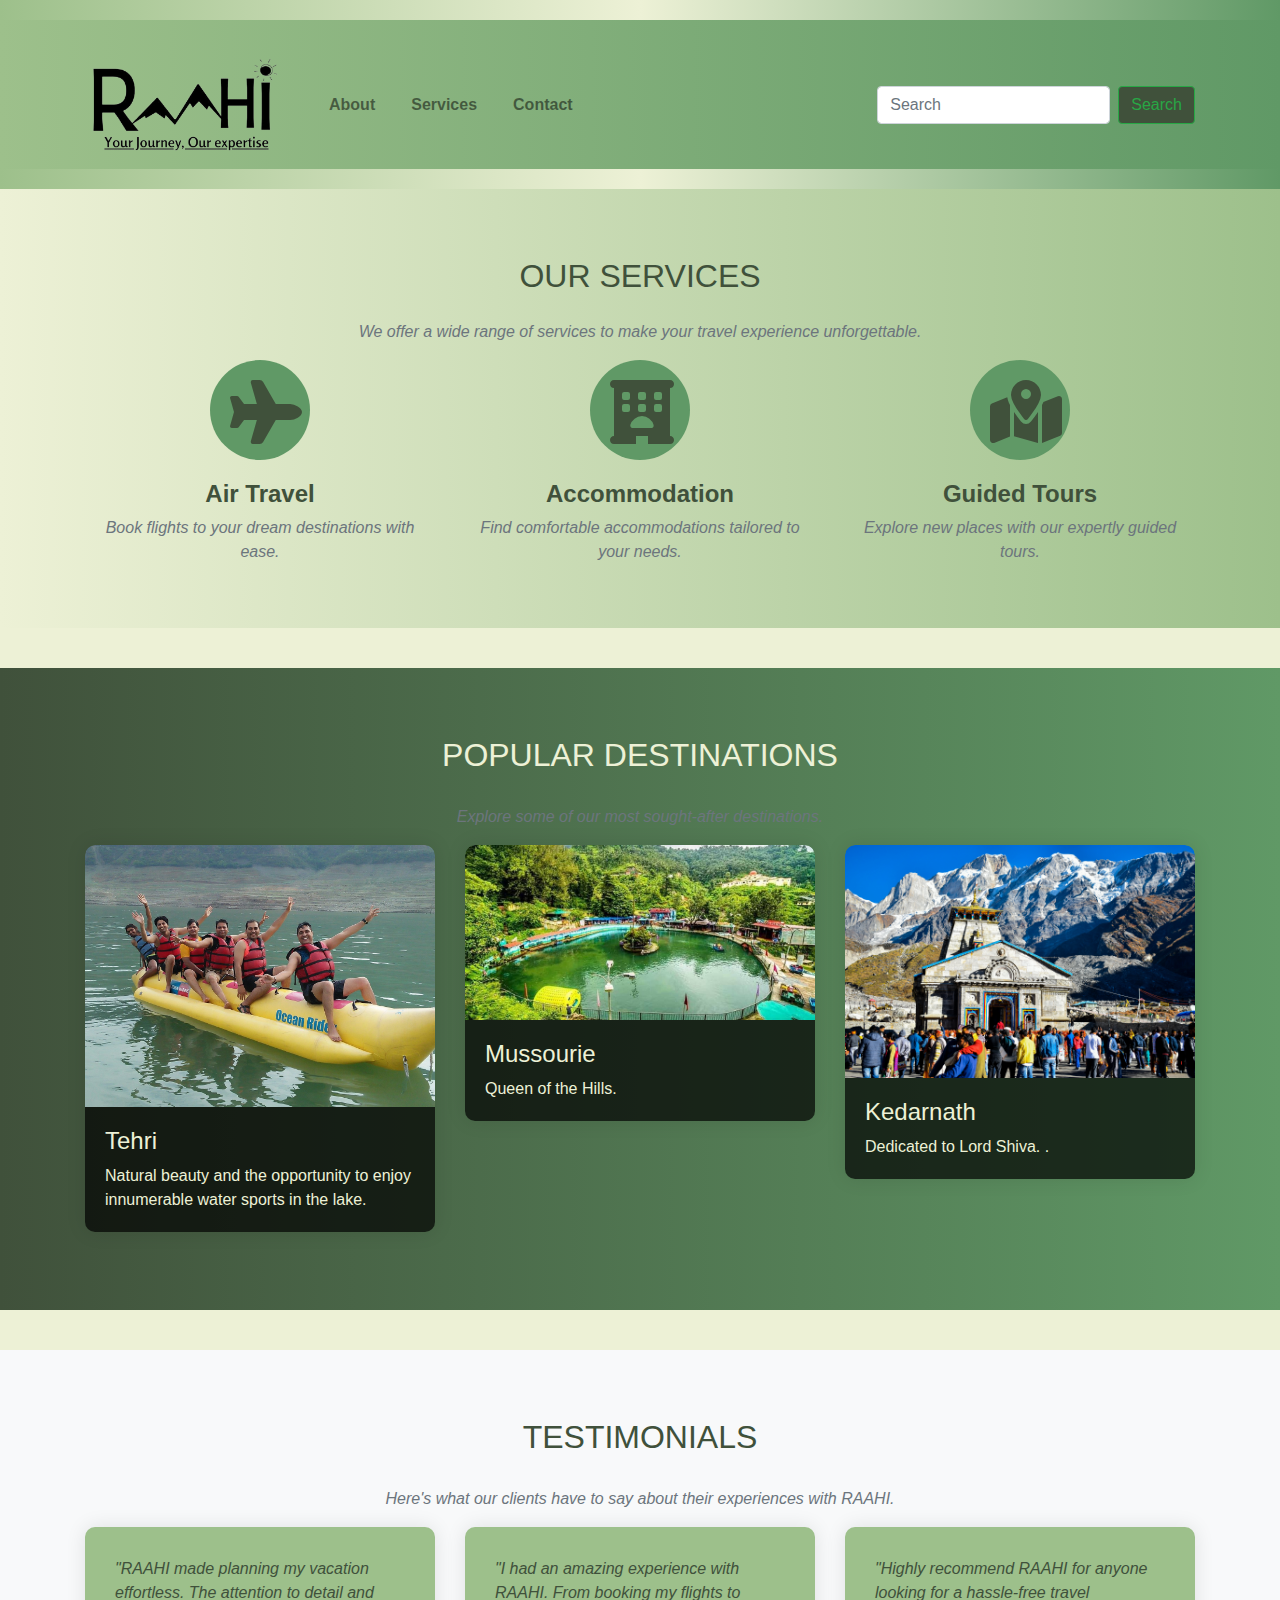
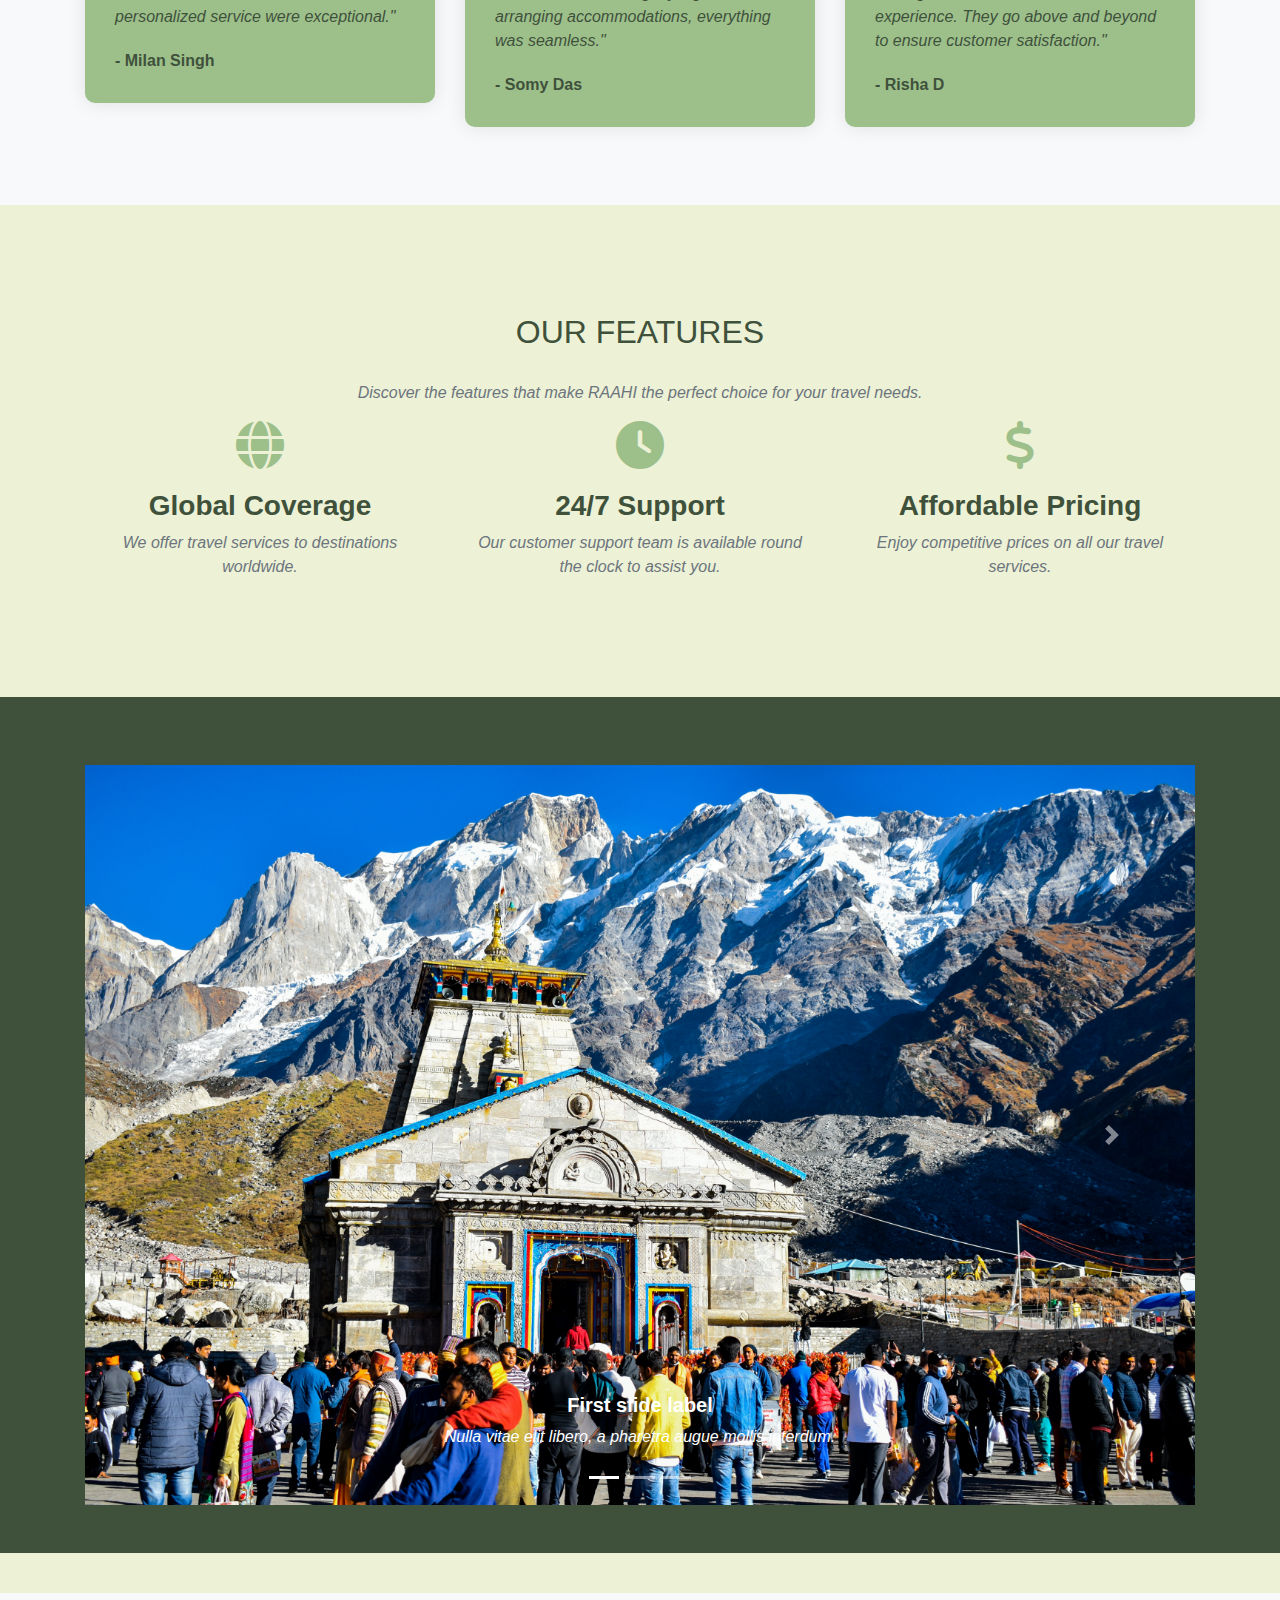
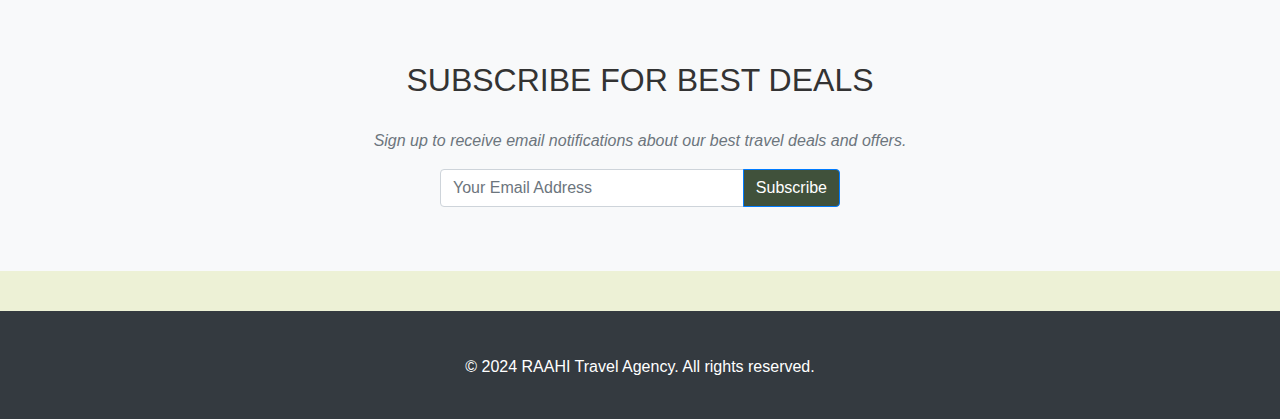
<file: index.html>
<!DOCTYPE html>
<html lang="en">
<head>
    <meta charset="UTF-8">
    <meta name="viewport" content="width=device-width, initial-scale=1.0">
    <title>RAAHI - Travel Agency</title>
    <link rel="stylesheet" href="https://maxcdn.bootstrapcdn.com/bootstrap/4.5.2/css/bootstrap.min.css">
    <link rel="stylesheet" href="https://cdnjs.cloudflare.com/ajax/libs/font-awesome/6.0.0-beta3/css/all.min.css">
    <link rel="stylesheet" href="styles.css">
</head>
<body>
    <header>
        <nav class="navbar navbar-expand-lg navbar-light" style="background: linear-gradient(to right, #9DC08B, #609966);">
            <div class="container">
                <a class="navbar-brand" href="#">
                    <img src="raahi-removebg-preview.png" alt="" class="logo-img">
                </a>
                <button class="navbar-toggler" type="button" data-toggle="collapse" data-target="#navbarNav" aria-controls="navbarNav" aria-expanded="false" aria-label="Toggle navigation">
                    <span class="navbar-toggler-icon"></span>
                </button>
                <div class="collapse navbar-collapse justify-content-between" id="navbarNav">
                    <ul class="navbar-nav">
                        <li class="nav-item">
                            <a class="nav-link font-weight-bold" href="#about">About</a>
                        </li>
                        <li class="nav-item">
                            <a class="nav-link font-weight-bold" href="#services">Services</a>
                        </li>
                        <li class="nav-item">
                            <a class="nav-link font-weight-bold" href="#contact">Contact</a>
                        </li>
                    </ul>
                    <!-- Search Bar -->
                    <form id="searchForm" class="form-inline my-2 my-lg-0">
                        <input id="searchInput" class="form-control mr-sm-2" type="search" placeholder="Search" aria-label="Search">
                        <button class="btn btn-outline-success my-2 my-sm-0" type="submit">Search</button>
                    </form>
                </div>
            </div>
        </nav>
    </header>
    
    
    

<main>
    <section id="services" class="py-5">
        <div class="container">
            <div class="row">
                <div class="col-lg-12 text-center">
                    <h2 class="section-heading text-uppercase mb-4">Our Services</h2>
                    <p class="text-muted">We offer a wide range of services to make your travel experience unforgettable.</p>
                </div>
            </div>
            <div class="row text-center">
                <div class="col-md-4">
                    <span class="service-icon">
                        <i class="fas fa-plane fa-4x"></i>
                    </span>
                    <h4 class="service-heading">Air Travel</h4>
                    <p class="text-muted">Book flights to your dream destinations with ease.</p>
                </div>
                <div class="col-md-4">
                    <span class="service-icon">
                        <i class="fas fa-hotel fa-4x"></i>
                    </span>
                    <h4 class="service-heading">Accommodation</h4>
                    <p class="text-muted">Find comfortable accommodations tailored to your needs.</p>
                </div>
                <div class="col-md-4">
                    <span class="service-icon">
                        <i class="fas fa-map-marked-alt fa-4x"></i>
                    </span>
                    <h4 class="service-heading">Guided Tours</h4>
                    <p class="text-muted">Explore new places with our expertly guided tours.</p>
                </div>
            </div>
        </div>
    </section>
</main>
    
<main>
    <section id="destinations" class="py-5">
        <div class="container">
            <div class="row">
                <div class="col-lg-12 text-center">
                    <h2 class="section-heading text-uppercase">Popular Destinations</h2>
                    <p class="text-muted">Explore some of our most sought-after destinations.</p>
                </div>
            </div>
            <div class="row">
                <div class="col-md-4">
                    <div class="destination-card">
                        <div class="destination-img">
                            <img src="tehri1.jpg" class="img-fluid" alt="Destination 1">
                        </div>
                        <div class="destination-info">
                            <h4>Tehri</h4>
                            <p>Natural beauty and the opportunity to enjoy innumerable water sports in the lake.</p>
                        </div>
                    </div>
                </div>
                <div class="col-md-4">
                    <div class="destination-card">
                        <div class="destination-img">
                            <img src="mussorie.jpg" class="img-fluid" alt="Destination 2">
                        </div>
                        <div class="destination-info">
                            <h4>Mussourie</h4>
                            <p> Queen of the Hills.</p>
                        </div>
                    </div>
                </div>
                <div class="col-md-4">
                    <div class="destination-card">
                        <div class="destination-img">
                            <img src="kedarnath1.jpg" class="img-fluid" alt="Destination 3">
                        </div>
                        <div class="destination-info">
                            <h4>Kedarnath</h4>
                            <p>Dedicated to Lord Shiva. .</p>
                        </div>
                    </div>
                </div>
            </div>
        </div>
    </section>
    
    <section id="testimonials" class="bg-light py-5">
        <div class="container">
            <div class="row">
                <div class="col-lg-12 text-center">
                    <h2 class="section-heading text-uppercase">Testimonials</h2>
                    <p class="text-muted">Here's what our clients have to say about their experiences with RAAHI.</p>
                </div>
            </div>
            <div class="row">
                <div class="col-lg-4 col-md-6">
                    <div class="testimonial-item">
                        <p class="testimonial-text">"RAAHI made planning my vacation effortless. The attention to detail and personalized service were exceptional."</p>
                        <p class="testimonial-author">- Milan Singh</p>
                    </div>
                </div>
                <div class="col-lg-4 col-md-6">
                    <div class="testimonial-item">
                        <p class="testimonial-text">"I had an amazing experience with RAAHI. From booking my flights to arranging accommodations, everything was seamless."</p>
                        <p class="testimonial-author">- Somy Das </p>
                    </div>
                </div>
                <div class="col-lg-4 col-md-6 mx-auto">
                    <div class="testimonial-item">
                        <p class="testimonial-text">"Highly recommend RAAHI for anyone looking for a hassle-free travel experience. They go above and beyond to ensure customer satisfaction."</p>
                        <p class="testimonial-author">- Risha D</p>
                    </div>
                </div>
            </div>
        </div>
    </section>
    
    <section id="features" class="py-5">
        <div class="container">
            <div class="row">
                <div class="col-lg-12 text-center">
                    <h2 class="section-heading text-uppercase">Our Features</h2>
                    <p class="text-muted">Discover the features that make RAAHI the perfect choice for your travel needs.</p>
                </div>
            </div>
            <div class="row">
                <div class="col-md-4">
                    <div class="feature-item">
                        <i class="fas fa-globe fa-3x"></i>
                        <h3 class="feature-heading">Global Coverage</h3>
                        <p class="text-muted">We offer travel services to destinations worldwide.</p>
                    </div>
                </div>
                <div class="col-md-4">
                    <div class="feature-item">
                        <i class="fas fa-clock fa-3x"></i>
                        <h3 class="feature-heading">24/7 Support</h3>
                        <p class="text-muted">Our customer support team is available round the clock to assist you.</p>
                    </div>
                </div>
                <div class="col-md-4">
                    <div class="feature-item">
                        <i class="fas fa-dollar-sign fa-3x"></i>
                        <h3 class="feature-heading">Affordable Pricing</h3>
                        <p class="text-muted">Enjoy competitive prices on all our travel services.</p>
                    </div>
                </div>
            </div>
        </div>
    </section>
    

    <section id="carousel" class="py-5">
        <div class="container">
            <div id="carouselExampleIndicators" class="carousel slide" data-ride="carousel">
                <ol class="carousel-indicators">
                    <li data-target="#carouselExampleIndicators" data-slide-to="0" class="active"></li>
                    <li data-target="#carouselExampleIndicators" data-slide-to="1"></li>
                    <li data-target="#carouselExampleIndicators" data-slide-to="2"></li>
                </ol>
                <div class="carousel-inner">
                    <div class="carousel-item active">
                        <img src="kedarnath1.jpg" class="d-block w-100" alt="First slide">
                        <div class="carousel-caption d-none d-md-block">
                            <h5>First slide label</h5>
                            <p>Nulla vitae elit libero, a pharetra augue mollis interdum.</p>
                        </div>
                    </div>
                    <div class="carousel-item">
                        <img src="tehri1.jpg" class="d-block w-100" alt="Second slide">
                        <div class="carousel-caption d-none d-md-block">
                            <h5>Second slide label</h5>
                            <p>Lorem ipsum dolor sit amet, consectetur adipiscing elit.</p>
                        </div>
                    </div>
                    <div class="carousel-item">
                        <img src="mussorie.jpg" class="d-block w-100" alt="Third slide">
                        <div class="carousel-caption d-none d-md-block">
                            <h5>Third slide label</h5>
                            <p>Praesent commodo cursus magna, vel scelerisque nisl consectetur.</p>
                        </div>
                    </div>
                </div>
                <a class="carousel-control-prev" href="#carouselExampleIndicators" role="button" data-slide="prev">
                    <span class="carousel-control-prev-icon" aria-hidden="true"></span>
                    <span class="sr-only">Previous</span>
                </a>
                <a class="carousel-control-next" href="#carouselExampleIndicators" role="button" data-slide="next">
                    <span class="carousel-control-next-icon" aria-hidden="true"></span>
                    <span class="sr-only">Next</span>
                </a>
            </div>
        </div>
    </section>
    
    <section id="subscribe" class="py-5 bg-light">
        <div class="container">
            <div class="row">
                <div class="col-lg-12 text-center">
                    <h2 class="section-heading text-uppercase">Subscribe for Best Deals</h2>
                    <p class="text-muted">Sign up to receive email notifications about our best travel deals and offers.</p>
                </div>
            </div>
            <div class="row">
                <div class="col-lg-8 mx-auto">
                    <form id="subscriptionForm">
                        <div class="input-group mb-3">
                            <input type="email" class="form-control" placeholder="Your Email Address" aria-label="Your Email Address" aria-describedby="button-addon2" required>
                            <div class="input-group-append">
                                <button class="btn btn-primary" type="submit" id="button-addon2">Subscribe</button>
                            </div>
                        </div>
                    </form>
                </div>
            </div>
        </div>
    </section>
    
    <script src="https://code.jquery.com/jquery-3.5.1.slim.min.js"></script>
    <script src="https://cdnjs.cloudflare.com/ajax/libs/popper.js/1.16.1/umd/popper.min.js"></script>
    <script src="https://stackpath.bootstrapcdn.com/bootstrap/4.5.2/js/bootstrap.min.js"></script>
    <script>
        // JavaScript code for form submission
        document.addEventListener("DOMContentLoaded", function() {
            const searchForm = document.getElementById("searchForm");
            const searchInput = document.getElementById("searchInput");

            searchForm.addEventListener("submit", function(event) {
                event.preventDefault();
                const query = searchInput.value;
                window.location.href = "search-results.html?q=" + encodeURIComponent(query);
            });
        });
    </script>
    <!-- Other sections will come here -->
</main>

<footer>
    <footer class="bg-dark text-white py-4">
        <div class="container text-center">
            <p>&copy; 2024 RAAHI Travel Agency. All rights reserved.</p>
        </div>
    </footer>
    
    <!-- Footer content -->
</footer>

<script src="https://code.jquery.com/jquery-3.5.1.slim.min.js"></script>
<script src="https://cdn.jsdelivr.net/npm/@popperjs/core@2.5.4/dist/umd/popper.min.js"></script>
<script src="https://maxcdn.bootstrapcdn.com/bootstrap/4.5.2/js/bootstrap.min.js"></script>
</body>
</html>
</file>
<file: styles.css>
/* Custom Styles */
header {
    background-color: #9DC08B;
    padding: 20px 0;
}

.navbar-brand {
    color: #EDF1D6;
    font-weight: bold;
    font-size: 24px;
}

.navbar-nav .nav-link {
    color: #EDF1D6;
    margin-left: 20px;
}

.navbar-nav .nav-link:hover {
    color: #609966;
}
/* Custom Styles */
header {
    background: linear-gradient(to right, #9DC08B, #EDF1d6, #609966);
    padding: 20px 0;
}
/* Custom Styles */
/* Custom Styles */
/* .navbar {
    background: linear-gradient(to right, #9DC08B, #609966);
}
Custom Styles */
.navbar-nav .nav-link {
    color: #EDF1D6;
    margin-left: 20px;
    font-weight: bold; /* Add this line */
}

.navbar-nav .nav-link:hover {
    color: #609966;
}
/* Custom Styles */
/* Custom Styles */
#services {
    background: linear-gradient(to right, #EDF1D6, #9DC08B);
    color: #40513B;
}

.service-heading {
    font-weight: bold;
    color: #40513B;
}

.service-heading:hover {
    color: #609966;
}

.service-icon {
    display: block;
    margin: 0 auto 20px;
    padding: 20px;
    background-color: #609966;
    border-radius: 50%;
    width: 100px;
    height: 100px;
    line-height: 100px;
}

.service-icon .fa {
    color: #EDF1D6;
}

.text-muted {
    color: #40513B;
}

/* Custom Styles */
#destinations {
    background: linear-gradient(to right, #40513B, #609966);
    color: #EDF1D6;
    padding: 60px 0;
}

.section-heading {
    margin-bottom: 30px;
}

.destination-card {
    position: relative;
    overflow: hidden;
    margin-bottom: 30px;
    border-radius: 10px;
    box-shadow: 0 0 20px rgba(0, 0, 0, 0.1);
    transition: transform 0.3s ease-in-out;
}

.destination-card:hover {
    transform: scale(1.05);
}

.destination-img {
    overflow: hidden;
    border-radius: 10px 10px 0 0;
}

.destination-img img {
    width: 100%;
    height: auto;
}

.destination-info {
    padding: 20px;
    background-color: rgba(0, 0, 0, 0.7);
}

.destination-info h4 {
    margin-top: 0;
}

.destination-info p {
    margin-bottom: 0;
}
/* Custom Styles */
#testimonials {
    background-color: #EDF1D6;
    color: #40513B;
    padding: 60px 0;
}

.section-heading {
    margin-bottom: 30px;
}

.testimonial-item {
    padding: 30px;
    background-color: #9DC08B;
    border-radius: 10px;
    margin-bottom: 30px;
    box-shadow: 0 0 20px rgba(0, 0, 0, 0.1);
}

.testimonial-text {
    font-style: italic;
    margin-bottom: 20px;
}

.testimonial-author {
    font-weight: bold;
    margin-bottom: 0;
}

/* Custom Styles */
#features {
    background-color: #EDF1D6;
    color: #40513B;
    padding: 60px 0;
}

.section-heading {
    margin-bottom: 30px;
}

.feature-item {
    text-align: center;
    margin-bottom: 30px;
}

.feature-item i {
    color: #9DC08B;
    margin-bottom: 20px;
}

.feature-heading {
    font-weight: bold;
}

.text-muted {
    font-style: italic;
}
/* Custom Styles */
#carousel {
    background-color: #40513B; /* New color */
    color: #EDF1D6;
    padding: 60px 0;
}

.carousel-caption h5 {
    font-weight: bold;
}

.carousel-caption p {
    font-style: italic;
}
/* Add space between sections */
section {
    margin-bottom: 40px; /* Adjust the value as needed */
}
.search-result {
    background-color: #f8f9fa;
    padding: 10px;
    margin-bottom: 10px;
}
/* Logo Styles */
.logo-img {
    width: 200px; /* Adjust width as needed */
    height: auto; /* Maintain aspect ratio */
}

.btn{
    background-color: #40513B;
}

/* Custom Styles */
#subscribe {
    padding: 60px 0;
}

#subscribe h2 {
    margin-bottom: 30px;
}

#subscribe .input-group {
    max-width: 400px;
    margin: 0 auto;
}

/* Custom Styles for Search Results Page */

/* Overall Page Layout */
body {
    font-family: Arial, sans-serif;
    background-color: #EDF1D6;
    color: #333;
}

.container {
    margin-top: 20px;
}

/* Filter Section */
.filter-section {
    background-color: #9DC08B; /* Light green background color */
    padding: 20px;
    border-radius: 5px;
}

/* Individual Filter */
.filter-section .form-group {
    margin-bottom: 15px;
}

/* Search Results Section */
#searchResults {
    margin-top: 20px;
}

/* Individual Search Result Item */
.search-result {
    background-color: #ffffff;
    padding: 20px;
    margin-bottom: 20px;
    border-radius: 5px;
    box-shadow: 0px 0px 5px rgba(0, 0, 0, 0.1);
}

/* Price Display */
.price-display {
    font-weight: bold;
    color: #28a745; /* Green color for price */
}

/* Phone Number Section */
.phone-section {
    background-color: #609966; /* Dark green background color */
    padding: 20px;
    border-radius: 5px;
}
</file>
